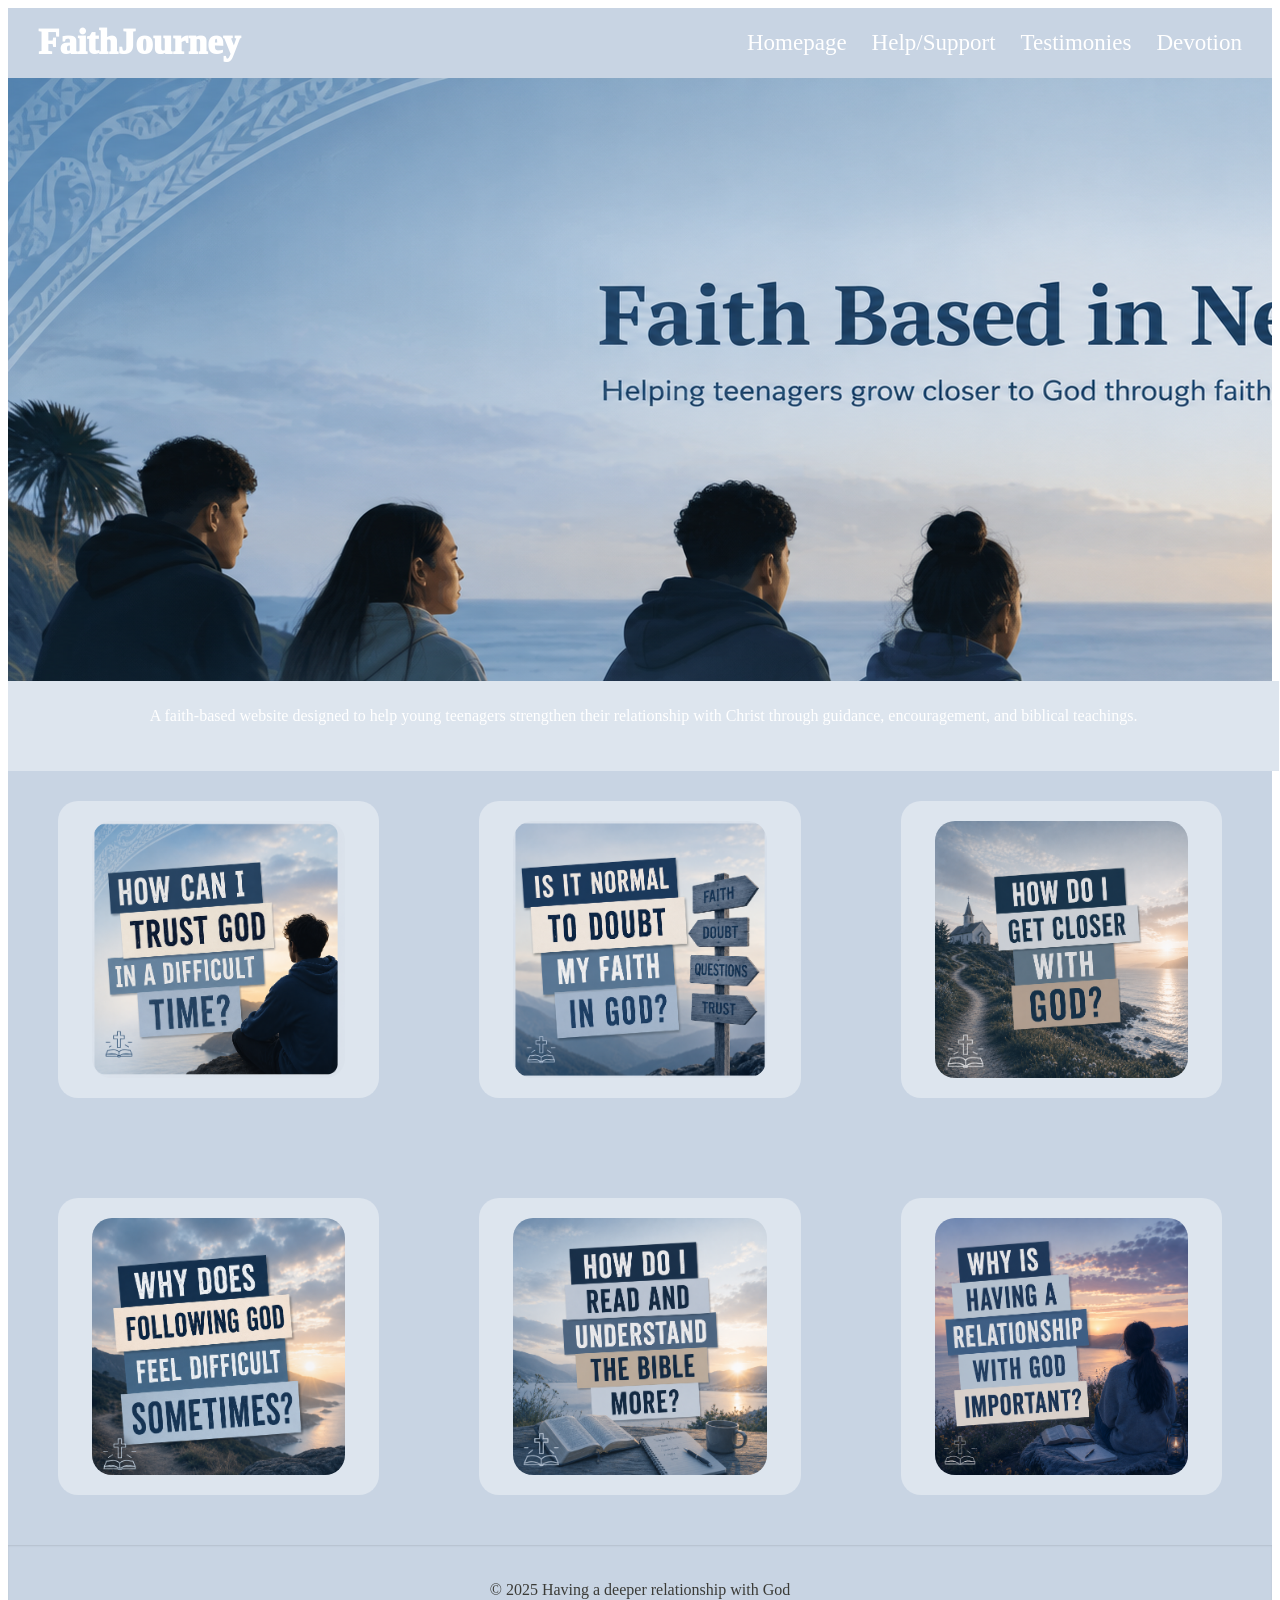
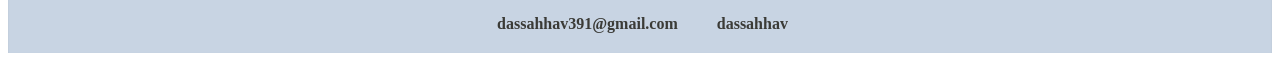
<file: index.html>
<!DOCTYPE html>
<html lang="en">
<head>
    <meta charset="UTF-8">
    <meta name="viewport" content="width=device-width, initial-scale=1.0">
    <title>Faith</title>
    <link rel="stylesheet" href="main.css">
    <link rel="stylesheet" href="https://fonts.googleapis.com/css2?family=Material+Symbols+Outlined:opsz,wght,FILL,GRAD@24,400,0,0&icon_names=church" />
</head>
<body>
    <div class="container">
       <nav class="navbar">
        <div class="logo">FaithJourney</div>
        <ul class="nav-links">
            <li><a href="#">Homepage</a></li>
            <li><a href="support.html">Help/Support</a></li>
            <li><a href="testimonies.html">Testimonies</a></li>
            <li><a href="devotion.html">Devotion</a></li>
        </ul>
       </nav>

        <div class="banner">
            <div class="banner-content">
                <img src="image2.png" alt="header">
            </div>
        </div>

        <div class="text_1">
            <p>A faith-based website designed to help young teenagers strengthen their relationship with Christ through guidance, encouragement, and biblical teachings.</p>
        </div>

        <div class="box_1">
            <a href="section1.html" class="box">
            <img src="picture1.png" alt="How can I trust God?" width="400" height="400"> 
            <div class="overlay"><h3>Is God Real?</h3></div>
         </a>
        </div>
        
        <div class="box_2">
             <a href="section2.html" class="box">
            <img src="image3.png" alt="How can I trust God?" width="400" height="400"> 
            <div class="overlay"><h3>Is God Real?</h3></div>
            </a>
        </div>

        <div class="box_3">
             <a href="section3.html" class="box">
            <img src="image4.png" alt="How can I trust God?" width="400" height="400"> 
            <div class="overlay"><h3>Is God Real?</h3></div>
            </a>
        </div>

        <div class="box_4">
             <a href="section4.html" class="box">
            <img src="image5.png" alt="How can I trust God?" width="400" height="400"> 
            <div class="overlay"><h3>Is God Real?</h3></div>
         </a>
        </div>

        <div class="box_5">
            <a href="section5.html" class="box">
            <img src="image6.png" alt="How can I trust God?" width="400" height="400"> 
            <div class="overlay"><h3>Is God Real?</h3></div>
         </a>
        </div>

        <div class="box_6">
             <a href="section6.html" class="box">
            <img src="image7.png" alt="How can I trust God?" width="400" height="400"> 
            <div class="overlay"><h3>Is God Real?</h3></div>
         </a>
        </div>

        <div class="footer">
            <p>&copy; 2025 Having a deeper relationship with God</p>

            <div class="contact">

            <a href="https://mail.google.com/mail/u/0/#inbox" target="_blank">
                <i class="fa-solid fa-envelope"></i> dassahhav391@gmail.com
             </a>
              <a href="https://www.instagram.com/dassahhav/" target="_blank">
                <i class="fa-brands fa-instagram"></i> dassahhav
            </a>
            </div>
        </div>
    
</body>
</html>
</file>
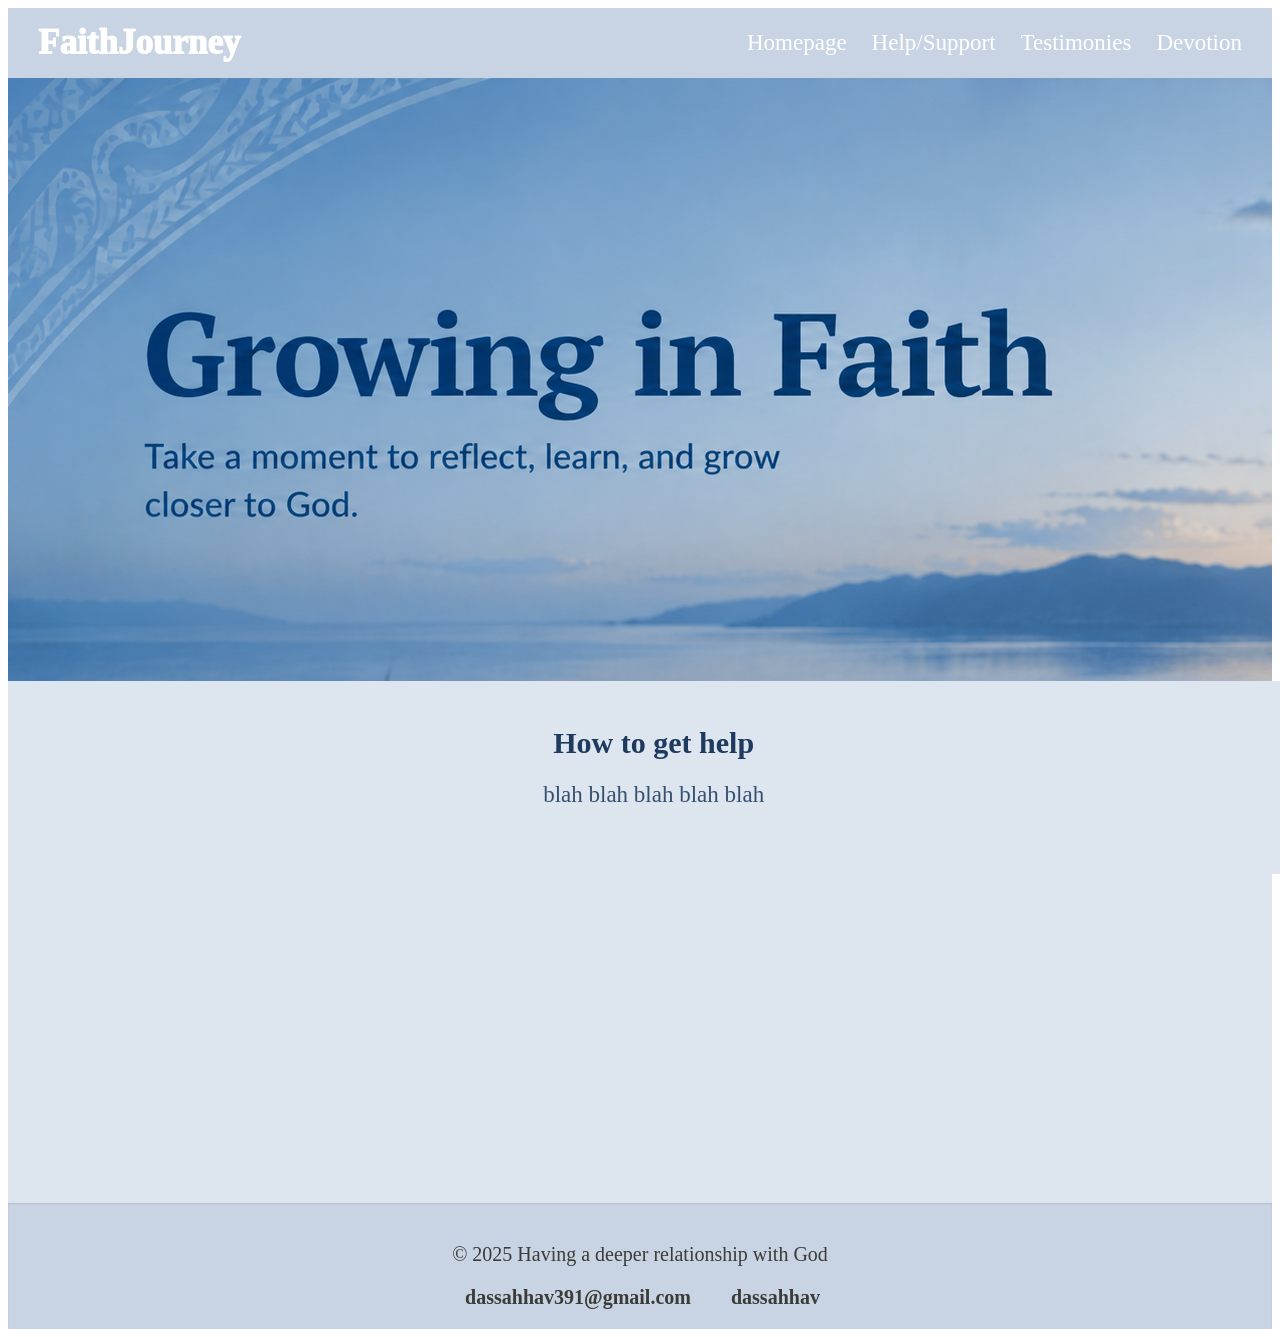
<file: devotion.html>
<!DOCTYPE html>
<html lang="en">
<head>
    <meta charset="UTF-8">
    <meta name="viewport" content="width=device-width, initial-scale=1.0">
    <title>Faith</title>
    <link rel="stylesheet" href="other.css">
    <link rel="stylesheet" href="https://fonts.googleapis.com/css2?family=Material+Symbols+Outlined:opsz,wght,FILL,GRAD@24,400,0,0&icon_names=church" />
</head>
<body>
    <div class="container">
       <nav class="navbar">
        <div class="logo">FaithJourney</div>
        <ul class="nav-links">
            <li><a href="index.html">Homepage</a></li>
            <li><a href="support.html">Help/Support</a></li>
            <li><a href="testimonies.html">Testimonies</a></li>
            <li><a href="#">Devotion</a></li>
        </ul>
       </nav>

        <div class="banner">
            <div class="banner-content">
                <img src="heading4.png" alt="header">
            </div>
        </div>

     <div class="text_1">
        <h2>How to get help</h2>
        <p>blah blah blah blah blah</p>
    </div>

    <div class="video_1">
        <iframe width="560" height="315" src="https://www.youtube.com/embed/vxeI7RXnCIk?si=WA9FU5XGPedaYOU7" title="YouTube video player" frameborder="0" allow="accelerometer; autoplay; clipboard-write; encrypted-media; gyroscope; picture-in-picture; web-share" referrerpolicy="strict-origin-when-cross-origin" allowfullscreen></iframe>
    </div>

        <div class="footer">
            <p>&copy; 2025 Having a deeper relationship with God</p>

            <div class="contact">

            <a href="https://mail.google.com/mail/u/0/#inbox" target="_blank">
                <i class="fa-solid fa-envelope"></i> dassahhav391@gmail.com
             </a>
              <a href="https://www.instagram.com/dassahhav/" target="_blank">
                <i class="fa-brands fa-instagram"></i> dassahhav
            </a>
            </div>
        </div>
</file>
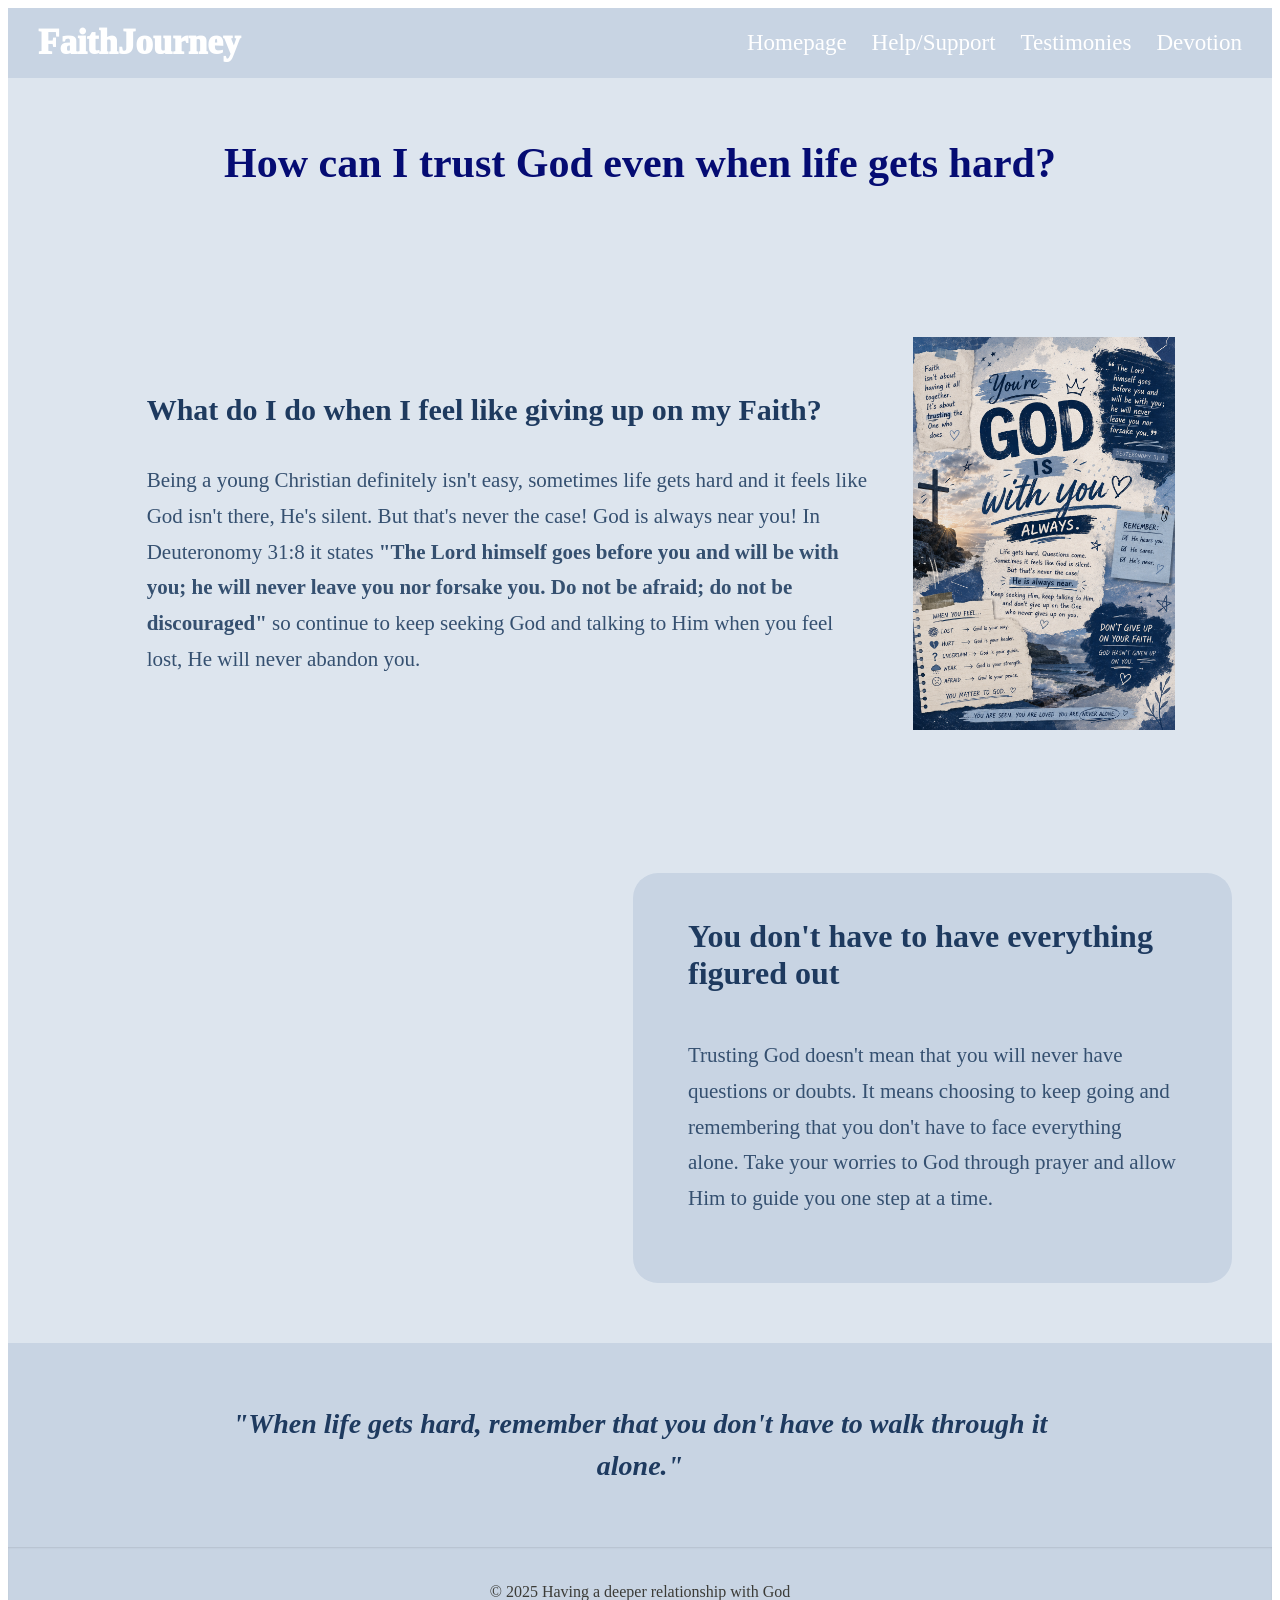
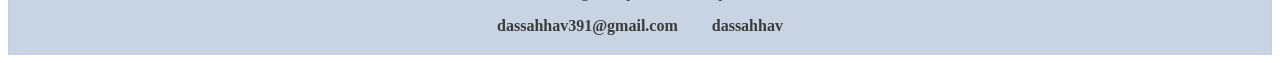
<file: section1.html>
<title>Faith</title>
    <link rel="stylesheet" href="section.css">
    <link rel="stylesheet" href="https://fonts.googleapis.com/css2?family=Material+Symbols+Outlined:opsz,wght,FILL,GRAD@24,400,0,0&icon_names=church" />
</head>
<body>
    <div class="container">
       <nav class="navbar">
        <div class="logo">FaithJourney</div>
        <ul class="nav-links">
            <li><a href="index.html">Homepage</a></li>
            <li><a href="support.html">Help/Support</a></li>
            <li><a href="testimonies.html">Testimonies</a></li>
            <li><a href="devotion.html">Devotion</a></li>
        </ul>
       </nav>

      <div class="heading_1">
    <h1>How can I trust God even when life gets hard?</h1>
</div>

<div class="text_1">
    <h2>What do I do when I feel like giving up on my Faith?</h2>
    <p>
        Being a young Christian definitely isn't easy, sometimes life gets hard and 
        it feels like God isn't there, He's silent. But that's never the case! God is 
        always near you! In Deuteronomy 31:8 it states <b>"The Lord himself goes before you and will be with you; 
        he will never leave you nor forsake you. Do not be afraid; do not be discouraged"</b> so continue to keep 
        seeking God and talking to Him when you feel lost, He will never abandon you.
    </p>
</div>

<div class="image_1">
    <img src="poster1.png" alt="">
</div>

<div class="video_1">
    <iframe width="560" height="315" src="https://www.youtube.com/embed/5714Xt3wKDg?si=2LEYM4CDmcDNGY2v&amp;start=30"
     title="YouTube video player" frameborder="0" allow="accelerometer; autoplay; clipboard-write; encrypted-media; gyroscope;
      picture-in-picture; web-share" referrerpolicy="strict-origin-when-cross-origin" allowfullscreen></iframe>
</div>

<div class="text_2">
    <h2>You don't have to have everything figured out</h2>
    <p>
        Trusting God doesn't mean that you will never have questions or
        doubts. It means choosing to keep going and remembering that you
        don't have to face everything alone. Take your worries to God
        through prayer and allow Him to guide you one step at a time.
    </p>
</div>

<div class="quote">
    <p>
        "When life gets hard, remember that you don't have to walk through
        it alone."
    </p>
</div>

<div class="footer">
            <p>&copy; 2025 Having a deeper relationship with God</p>

            <div class="contact">

            <a href="https://mail.google.com/mail/u/0/#inbox" target="_blank">
                <i class="fa-solid fa-envelope"></i> dassahhav391@gmail.com
             </a>
              <a href="https://www.instagram.com/dassahhav/" target="_blank">
                <i class="fa-brands fa-instagram"></i> dassahhav
            </a>
            </div>
        </div>

</body>
</html>
</file>
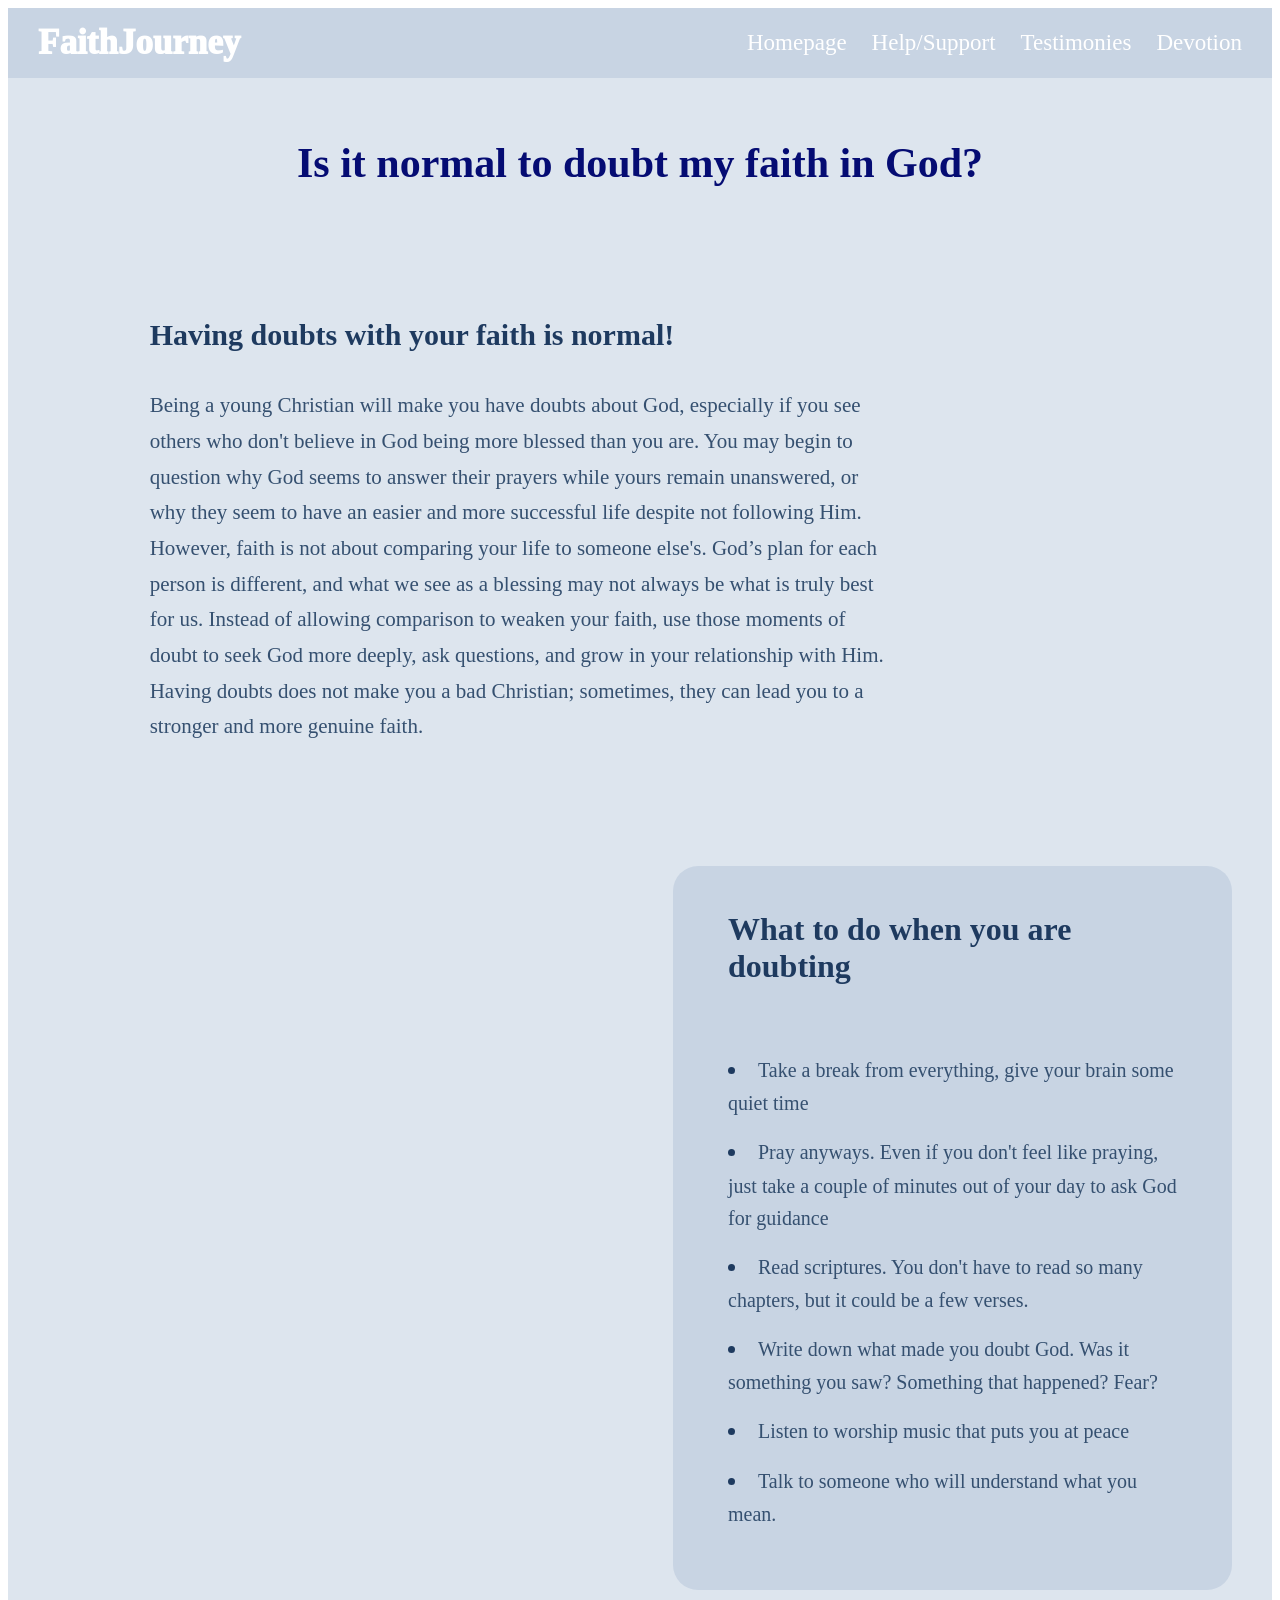
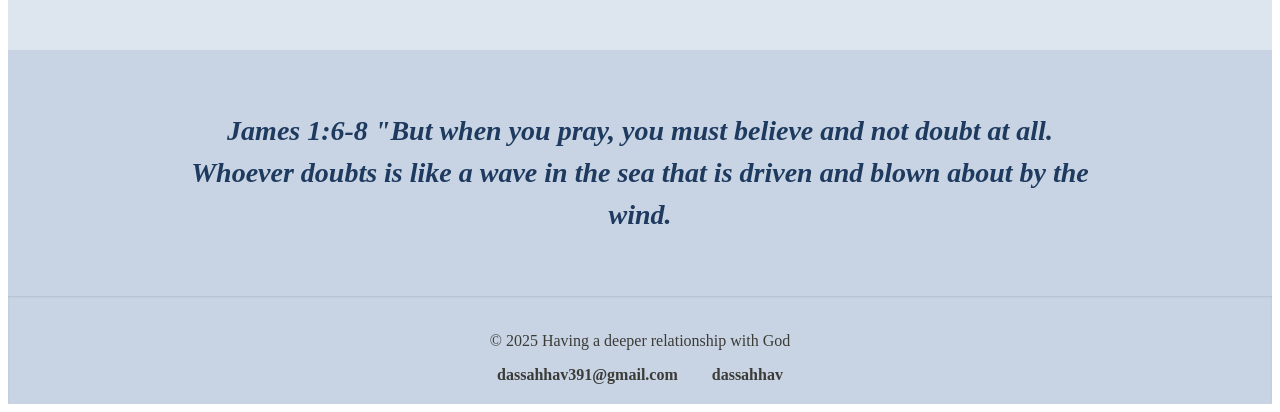
<file: section2.html>
<title>Faith</title>
    <link rel="stylesheet" href="section.css">
    <link rel="stylesheet" href="https://fonts.googleapis.com/css2?family=Material+Symbols+Outlined:opsz,wght,FILL,GRAD@24,400,0,0&icon_names=church" />
</head>
<body>
    <div class="container">
       <nav class="navbar">
        <div class="logo">FaithJourney</div>
        <ul class="nav-links">
            <li><a href="index.html">Homepage</a></li>
            <li><a href="support.html">Help/Support</a></li>
            <li><a href="testimonies.html">Testimonies</a></li>
            <li><a href="devotion.html">Devotion</a></li>
        </ul>
       </nav>

      <div class="heading_1">
    <h1>Is it normal to doubt my faith in God?</h1>
</div>

<div class="text_1">
    <h2>Having doubts with your faith is normal!</h2>
    <p>
    Being a young Christian will make you have doubts about God, especially if you see others 
    who don't believe in God being more blessed than you are. You may begin to question why God
    seems to answer their prayers while yours remain unanswered, or why they seem to have an easier
    and more successful life despite not following Him. However, faith is not about comparing your
    life to someone else's. God’s plan for each person is different, and what we see as a blessing
    may not always be what is truly best for us. Instead of allowing comparison to weaken your faith,
    use those moments of doubt to seek God more deeply, ask questions, and grow in your relationship 
    with Him. Having doubts does not make you a bad Christian; sometimes, they can lead you to a 
    stronger and more genuine faith.
    </p>
</div>

<div class="image_1"></div>

<div class="video_1">
   <iframe width="600" height="400" src="https://www.youtube.com/embed/SDZb9FLqgmU?si=Q4DyKVF2Vn8zlLBF&amp;start=6" 
   title="YouTube video player" frameborder="0" allow="accelerometer; autoplay; clipboard-write; encrypted-media;
    gyroscope; picture-in-picture; web-share" referrerpolicy="strict-origin-when-cross-origin" allowfullscreen></iframe>
</div>

<div class="text_2">
    <h2>What to do when you are doubting</h2>
   <p><li>Take a break from everything, give your brain some quiet time </li>
   <li>Pray anyways. Even if you don't feel like praying, just take a couple of minutes out of your day to ask God for guidance</li>
   <li>Read scriptures. You don't have to read so many chapters, but it could be a few verses.</li> 
   <li>Write down what made you doubt God. Was it something you saw? Something that happened? Fear?</li>
   <li>Listen to worship music that puts you at peace</li>
   <li>Talk to someone who will understand what you mean.</li>
</div>

<div class="quote">
    <p>
        James 1:6-8 "But when you pray, you must believe and not doubt at all. Whoever doubts is like a wave in the sea that is driven and blown about by the wind.
    </p>
</div>

<div class="footer">
            <p>&copy; 2025 Having a deeper relationship with God</p>

            <div class="contact">

            <a href="https://mail.google.com/mail/u/0/#inbox" target="_blank">
                <i class="fa-solid fa-envelope"></i> dassahhav391@gmail.com
             </a>
              <a href="https://www.instagram.com/dassahhav/" target="_blank">
                <i class="fa-brands fa-instagram"></i> dassahhav
            </a>
            </div>
        </div>

</body>
</html>
</file>
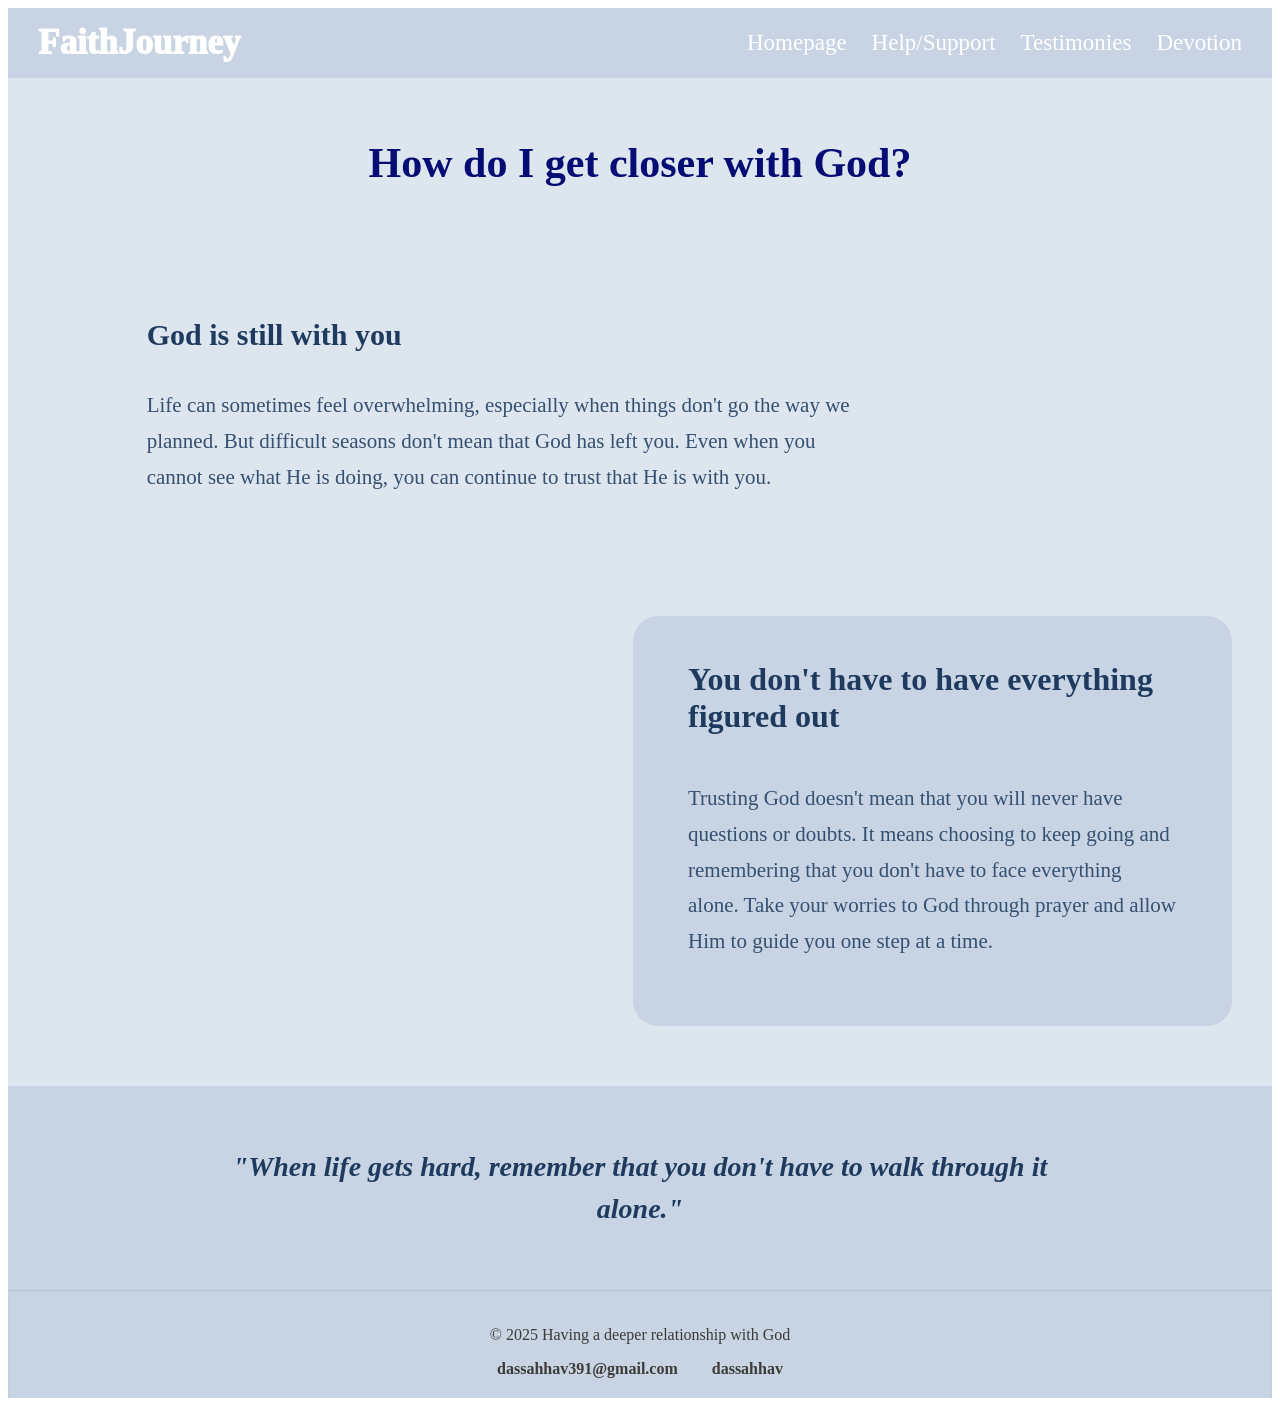
<file: section3.html>
<title>Faith</title>
    <link rel="stylesheet" href="section.css">
    <link rel="stylesheet" href="https://fonts.googleapis.com/css2?family=Material+Symbols+Outlined:opsz,wght,FILL,GRAD@24,400,0,0&icon_names=church" />
</head>
<body>
    <div class="container">
       <nav class="navbar">
        <div class="logo">FaithJourney</div>
        <ul class="nav-links">
            <li><a href="index.html">Homepage</a></li>
            <li><a href="support.html">Help/Support</a></li>
            <li><a href="testimonies.html">Testimonies</a></li>
            <li><a href="devotion.html">Devotion</a></li>
        </ul>
       </nav>

      <div class="heading_1">
    <h1>How do I get closer with God?</h1>
</div>

<div class="text_1">
    <h2>God is still with you</h2>
    <p>
        Life can sometimes feel overwhelming, especially when things don't
        go the way we planned. But difficult seasons don't mean that God
        has left you. Even when you cannot see what He is doing, you can
        continue to trust that He is with you.
    </p>
</div>

<div class="image_1"></div>

<div class="video_1">
    <iframe width="560" height="315" src="https://www.youtube.com/embed/5714Xt3wKDg?si=2LEYM4CDmcDNGY2v&amp;start=30"
     title="YouTube video player" frameborder="0" allow="accelerometer; autoplay; clipboard-write; encrypted-media; gyroscope;
      picture-in-picture; web-share" referrerpolicy="strict-origin-when-cross-origin" allowfullscreen></iframe>
</div>

<div class="text_2">
    <h2>You don't have to have everything figured out</h2>
    <p>
        Trusting God doesn't mean that you will never have questions or
        doubts. It means choosing to keep going and remembering that you
        don't have to face everything alone. Take your worries to God
        through prayer and allow Him to guide you one step at a time.
    </p>
</div>

<div class="quote">
    <p>
        "When life gets hard, remember that you don't have to walk through
        it alone."
    </p>
</div>

<div class="footer">
            <p>&copy; 2025 Having a deeper relationship with God</p>

            <div class="contact">

            <a href="https://mail.google.com/mail/u/0/#inbox" target="_blank">
                <i class="fa-solid fa-envelope"></i> dassahhav391@gmail.com
             </a>
              <a href="https://www.instagram.com/dassahhav/" target="_blank">
                <i class="fa-brands fa-instagram"></i> dassahhav
            </a>
            </div>
        </div>

</body>
</html>
</file>
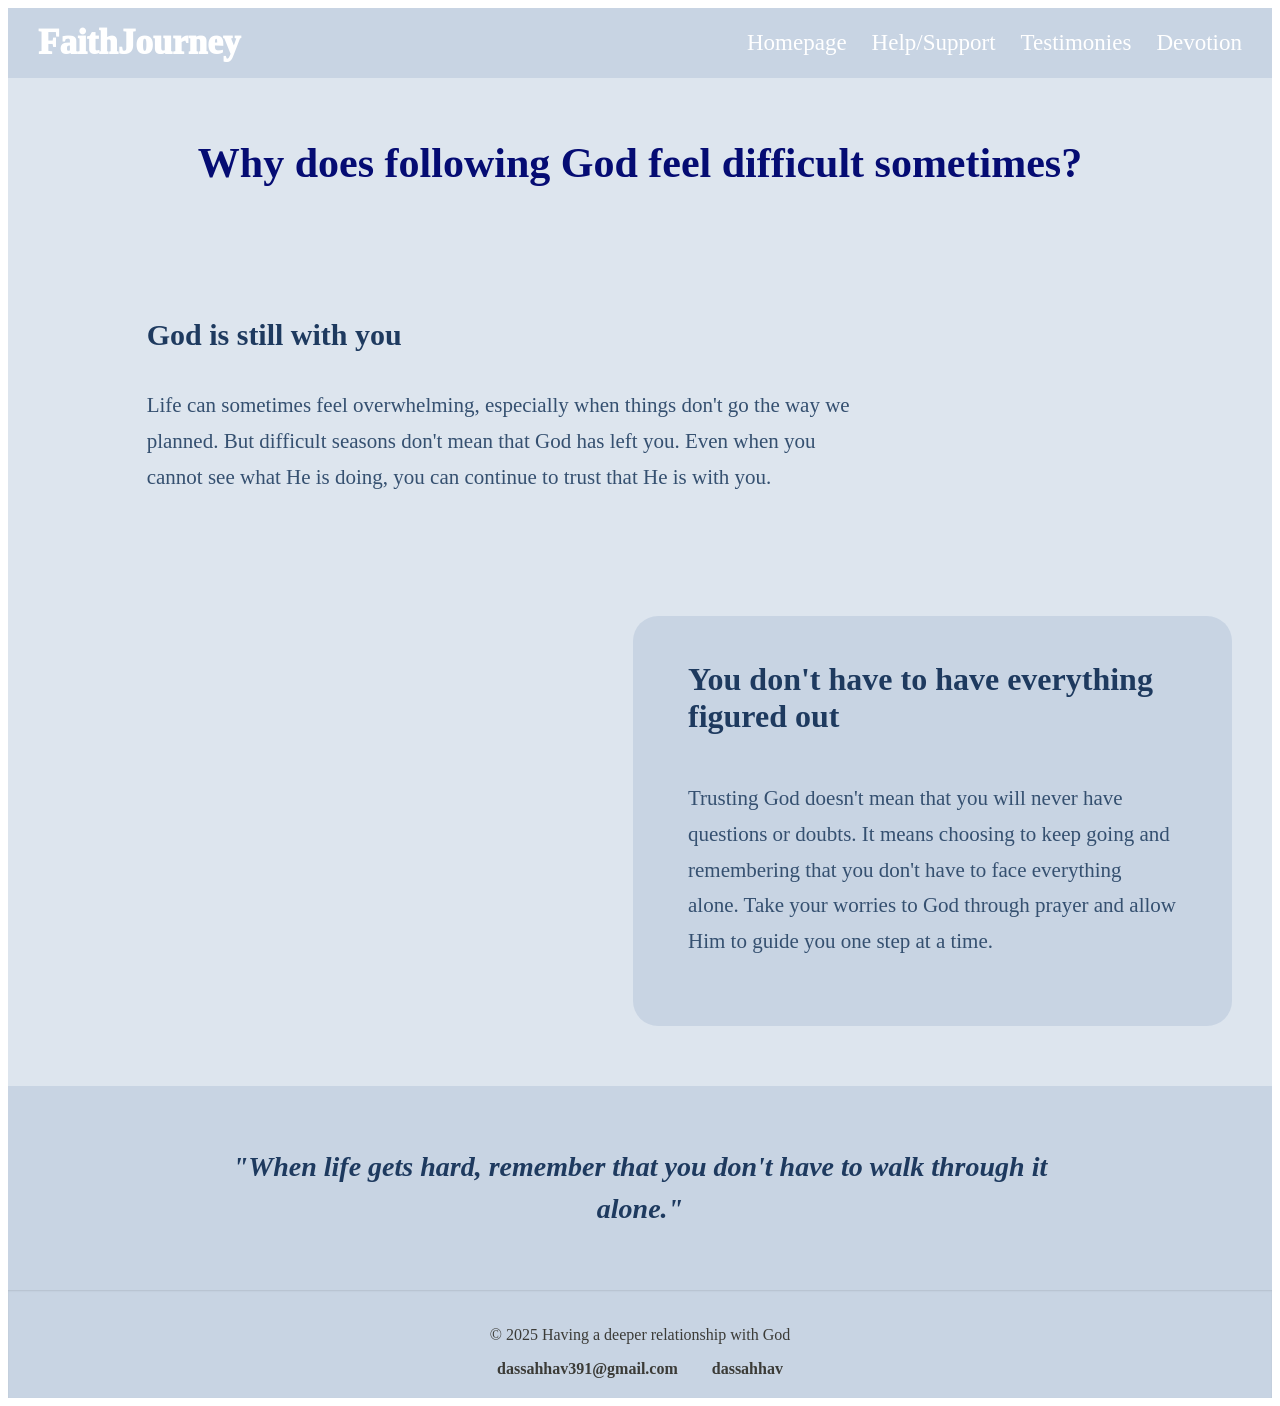
<file: section4.html>
<title>Faith</title>
    <link rel="stylesheet" href="section.css">
    <link rel="stylesheet" href="https://fonts.googleapis.com/css2?family=Material+Symbols+Outlined:opsz,wght,FILL,GRAD@24,400,0,0&icon_names=church" />
</head>
<body>
    <div class="container">
       <nav class="navbar">
        <div class="logo">FaithJourney</div>
        <ul class="nav-links">
            <li><a href="index.html">Homepage</a></li>
            <li><a href="support.html">Help/Support</a></li>
            <li><a href="testimonies.html">Testimonies</a></li>
            <li><a href="devotion.html">Devotion</a></li>
        </ul>
       </nav>

      <div class="heading_1">
    <h1>Why does following God feel difficult sometimes?</h1>
</div>

<div class="text_1">
    <h2>God is still with you</h2>
    <p>
        Life can sometimes feel overwhelming, especially when things don't
        go the way we planned. But difficult seasons don't mean that God
        has left you. Even when you cannot see what He is doing, you can
        continue to trust that He is with you.
    </p>
</div>

<div class="image_1"></div>

<div class="video_1">
    <iframe width="560" height="315" src="https://www.youtube.com/embed/5714Xt3wKDg?si=2LEYM4CDmcDNGY2v&amp;start=30"
     title="YouTube video player" frameborder="0" allow="accelerometer; autoplay; clipboard-write; encrypted-media; gyroscope;
      picture-in-picture; web-share" referrerpolicy="strict-origin-when-cross-origin" allowfullscreen></iframe>
</div>

<div class="text_2">
    <h2>You don't have to have everything figured out</h2>
    <p>
        Trusting God doesn't mean that you will never have questions or
        doubts. It means choosing to keep going and remembering that you
        don't have to face everything alone. Take your worries to God
        through prayer and allow Him to guide you one step at a time.
    </p>
</div>

<div class="quote">
    <p>
        "When life gets hard, remember that you don't have to walk through
        it alone."
    </p>
</div>

<div class="footer">
            <p>&copy; 2025 Having a deeper relationship with God</p>

            <div class="contact">

            <a href="https://mail.google.com/mail/u/0/#inbox" target="_blank">
                <i class="fa-solid fa-envelope"></i> dassahhav391@gmail.com
             </a>
              <a href="https://www.instagram.com/dassahhav/" target="_blank">
                <i class="fa-brands fa-instagram"></i> dassahhav
            </a>
            </div>
        </div>

</body>
</html>
</file>
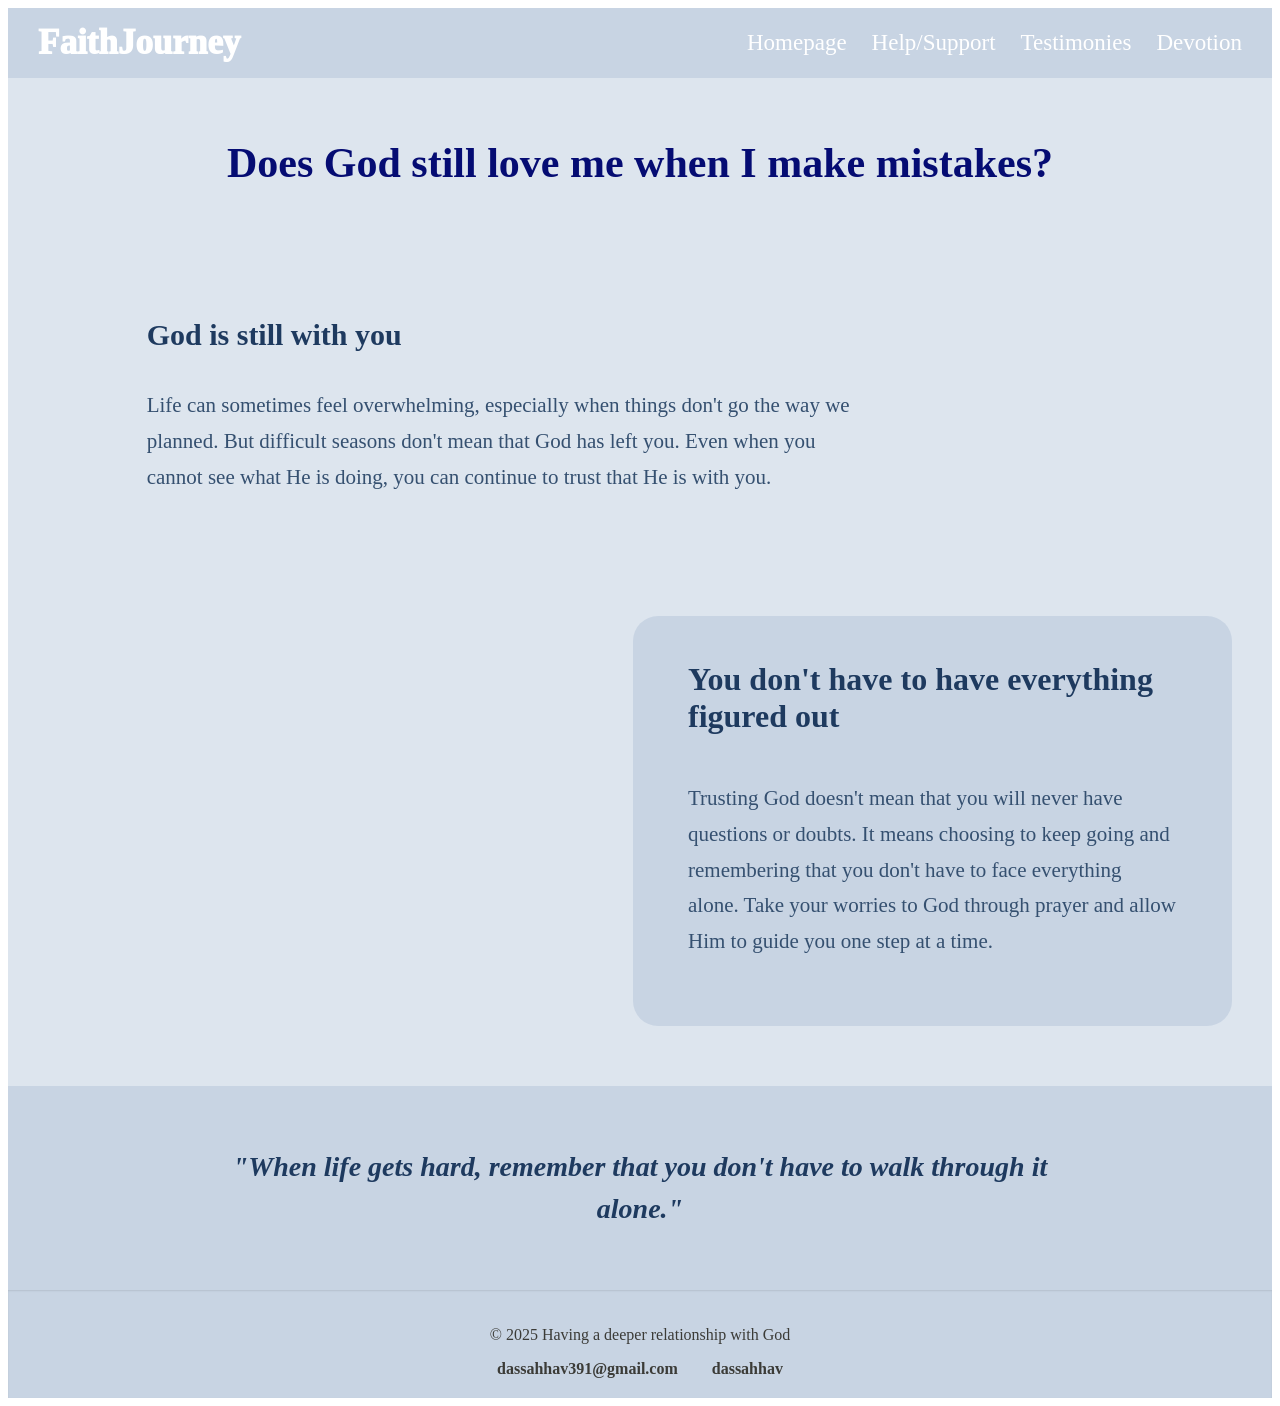
<file: section5.html>
<title>Faith</title>
    <link rel="stylesheet" href="section.css">
    <link rel="stylesheet" href="https://fonts.googleapis.com/css2?family=Material+Symbols+Outlined:opsz,wght,FILL,GRAD@24,400,0,0&icon_names=church" />
</head>
<body>
    <div class="container">
       <nav class="navbar">
        <div class="logo">FaithJourney</div>
        <ul class="nav-links">
            <li><a href="index.html">Homepage</a></li>
            <li><a href="support.html">Help/Support</a></li>
            <li><a href="testimonies.html">Testimonies</a></li>
            <li><a href="devotion.html">Devotion</a></li>
        </ul>
       </nav>

      <div class="heading_1">
    <h1>Does God still love me when I make mistakes?</h1>
</div>

<div class="text_1">
    <h2>God is still with you</h2>
    <p>
        Life can sometimes feel overwhelming, especially when things don't
        go the way we planned. But difficult seasons don't mean that God
        has left you. Even when you cannot see what He is doing, you can
        continue to trust that He is with you.
    </p>
</div>

<div class="image_1"></div>

<div class="video_1">
    <iframe width="560" height="315" src="https://www.youtube.com/embed/5714Xt3wKDg?si=2LEYM4CDmcDNGY2v&amp;start=30"
     title="YouTube video player" frameborder="0" allow="accelerometer; autoplay; clipboard-write; encrypted-media; gyroscope;
      picture-in-picture; web-share" referrerpolicy="strict-origin-when-cross-origin" allowfullscreen></iframe>
</div>

<div class="text_2">
    <h2>You don't have to have everything figured out</h2>
    <p>
        Trusting God doesn't mean that you will never have questions or
        doubts. It means choosing to keep going and remembering that you
        don't have to face everything alone. Take your worries to God
        through prayer and allow Him to guide you one step at a time.
    </p>
</div>

<div class="quote">
    <p>
        "When life gets hard, remember that you don't have to walk through
        it alone."
    </p>
</div>

<div class="footer">
            <p>&copy; 2025 Having a deeper relationship with God</p>

            <div class="contact">

            <a href="https://mail.google.com/mail/u/0/#inbox" target="_blank">
                <i class="fa-solid fa-envelope"></i> dassahhav391@gmail.com
             </a>
              <a href="https://www.instagram.com/dassahhav/" target="_blank">
                <i class="fa-brands fa-instagram"></i> dassahhav
            </a>
            </div>
        </div>

</body>
</html>
</file>
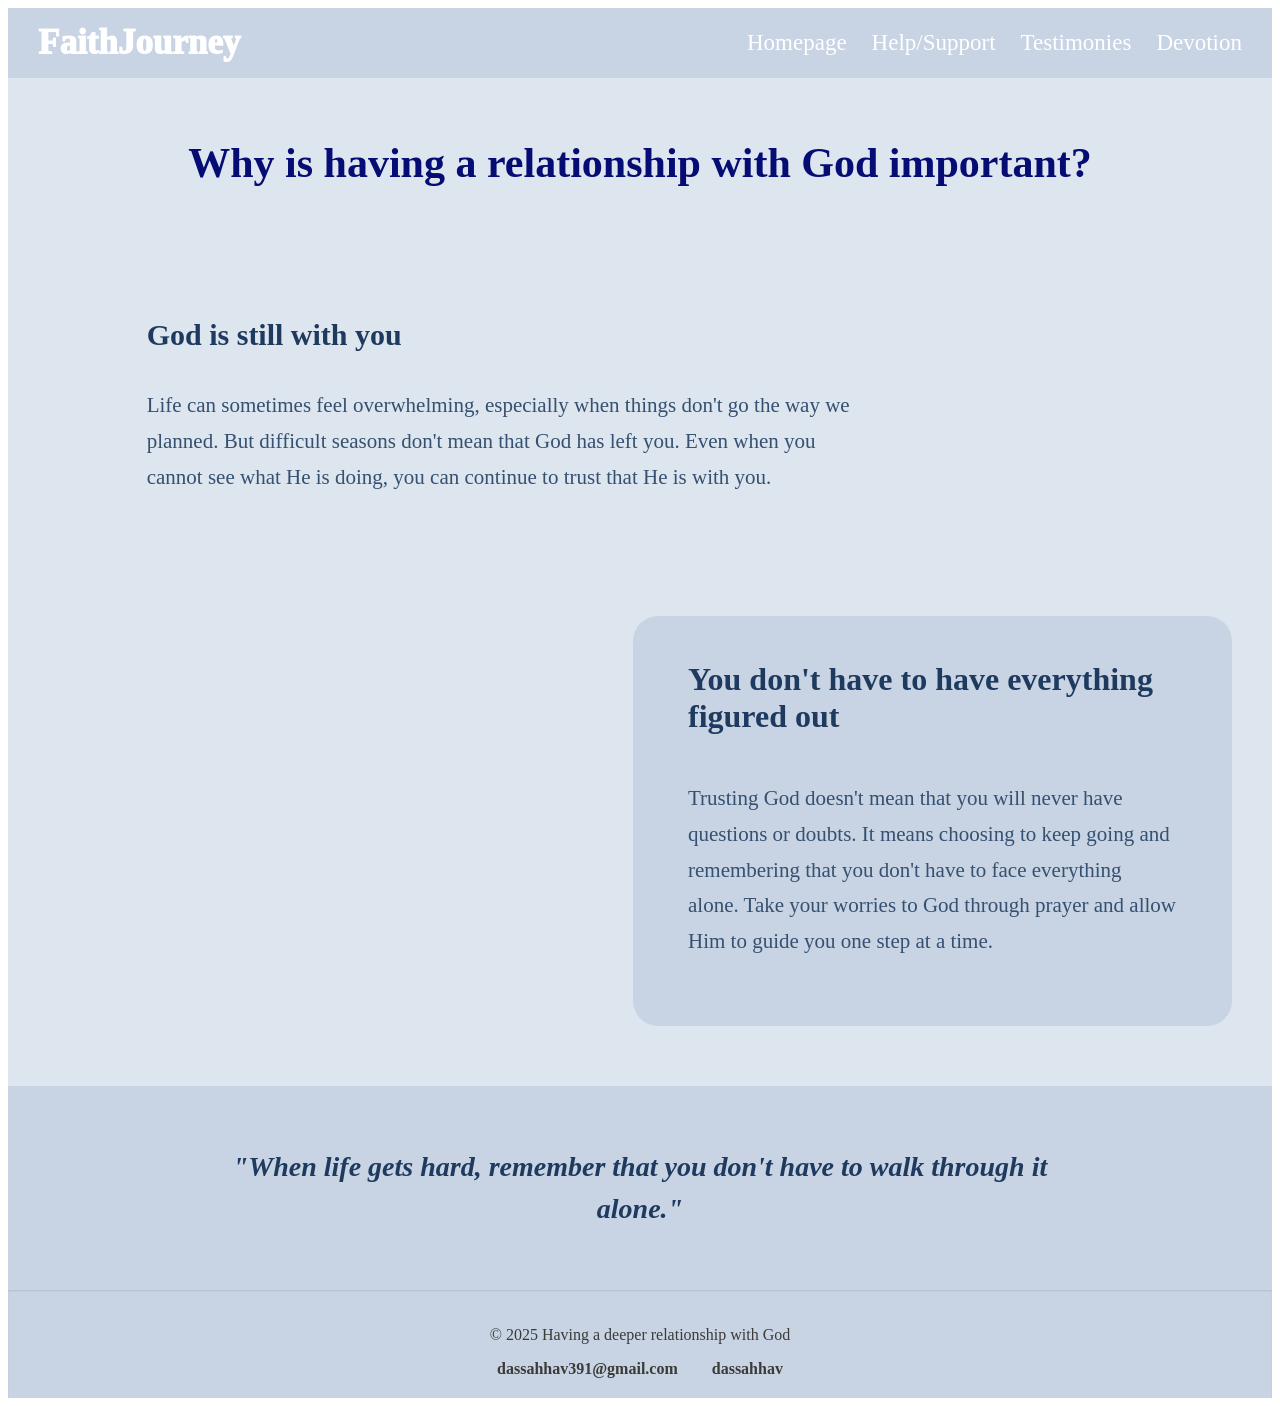
<file: section6.html>
<title>Faith</title>
    <link rel="stylesheet" href="section.css">
    <link rel="stylesheet" href="https://fonts.googleapis.com/css2?family=Material+Symbols+Outlined:opsz,wght,FILL,GRAD@24,400,0,0&icon_names=church" />
</head>
<body>
    <div class="container">
       <nav class="navbar">
        <div class="logo">FaithJourney</div>
        <ul class="nav-links">
            <li><a href="index.html">Homepage</a></li>
            <li><a href="support.html">Help/Support</a></li>
            <li><a href="testimonies.html">Testimonies</a></li>
            <li><a href="devotion.html">Devotion</a></li>
        </ul>
       </nav>

      <div class="heading_1">
    <h1>Why is having a relationship with God important?</h1>
</div>

<div class="text_1">
    <h2>God is still with you</h2>
    <p>
        Life can sometimes feel overwhelming, especially when things don't
        go the way we planned. But difficult seasons don't mean that God
        has left you. Even when you cannot see what He is doing, you can
        continue to trust that He is with you.
    </p>
</div>

<div class="image_1"></div>

<div class="video_1">
    <iframe width="560" height="315" src="https://www.youtube.com/embed/5714Xt3wKDg?si=2LEYM4CDmcDNGY2v&amp;start=30"
     title="YouTube video player" frameborder="0" allow="accelerometer; autoplay; clipboard-write; encrypted-media; gyroscope;
      picture-in-picture; web-share" referrerpolicy="strict-origin-when-cross-origin" allowfullscreen></iframe>
</div>
<div class="text_2">
    <h2>You don't have to have everything figured out</h2>
    <p>
        Trusting God doesn't mean that you will never have questions or
        doubts. It means choosing to keep going and remembering that you
        don't have to face everything alone. Take your worries to God
        through prayer and allow Him to guide you one step at a time.
    </p>
</div>

<div class="quote">
    <p>
        "When life gets hard, remember that you don't have to walk through
        it alone."
    </p>
</div>

<div class="footer">
            <p>&copy; 2025 Having a deeper relationship with God</p>

            <div class="contact">

            <a href="https://mail.google.com/mail/u/0/#inbox" target="_blank">
                <i class="fa-solid fa-envelope"></i> dassahhav391@gmail.com
             </a>
              <a href="https://www.instagram.com/dassahhav/" target="_blank">
                <i class="fa-brands fa-instagram"></i> dassahhav
            </a>
            </div>
        </div>

</body>
</html>
</file>
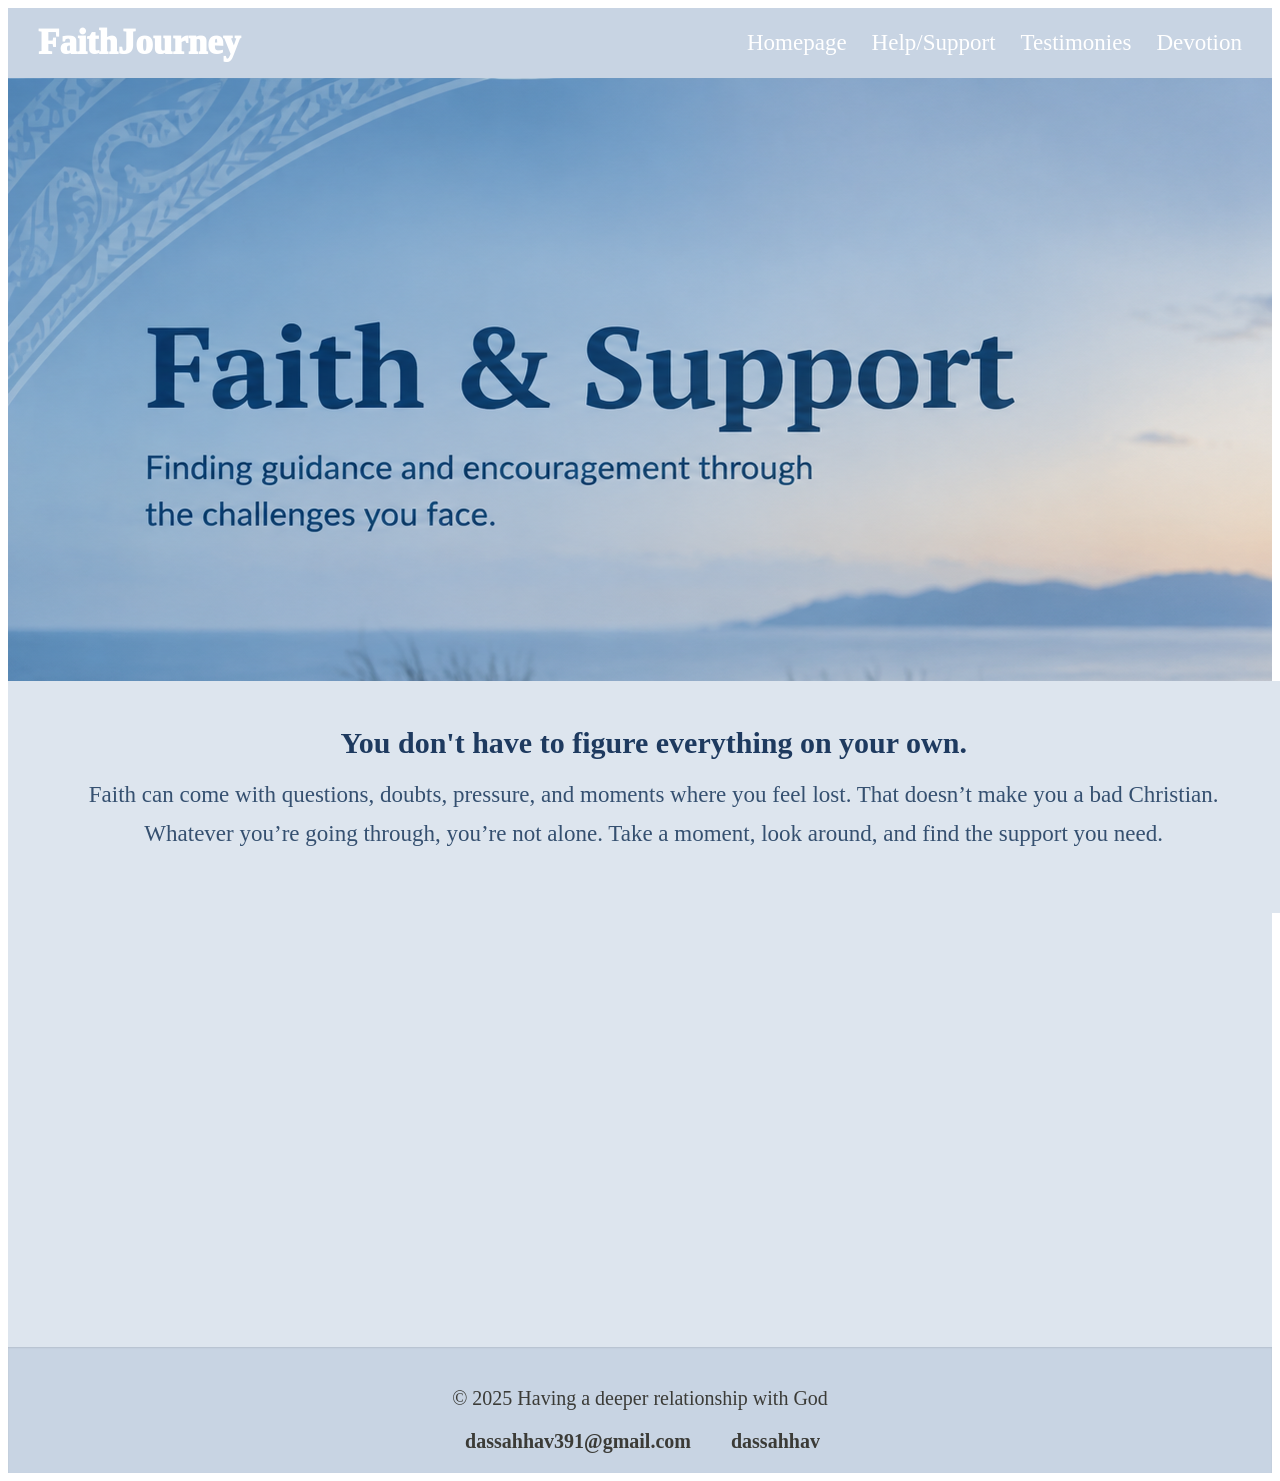
<file: support.html>
<!DOCTYPE html>
<html lang="en">
<head>
    <meta charset="UTF-8">
    <meta name="viewport" content="width=device-width, initial-scale=1.0">
    <title>Faith</title>
    <link rel="stylesheet" href="other.css">
    <link rel="stylesheet" href="https://fonts.googleapis.com/css2?family=Material+Symbols+Outlined:opsz,wght,FILL,GRAD@24,400,0,0&icon_names=church" />
</head>
<body>
    <div class="container">
       <nav class="navbar">
        <div class="logo">FaithJourney</div>
        <ul class="nav-links">
            <li><a href="index.html">Homepage</a></li>
            <li><a href="#">Help/Support</a></li>
            <li><a href="testimonies.html">Testimonies</a></li>
            <li><a href="devotion.html">Devotion</a></li>
        </ul>
       </nav>

   <div class="banner">
            <div class="banner-content">
                <img src="heading2.png" alt="header">
            </div>
        </div>

        <div class="text_1">
        <h2><b>You don't have to figure everything on your own.</b></h2>
        <p>Faith can come with questions, doubts, pressure, and moments where you feel lost.
        That doesn’t make you a bad Christian. Whatever you’re going through, you’re not alone. 
        Take a moment, look around, and find the support you need.</p>
    </div>

    <div class="video_1">
        <iframe width="715" height="420" src="https://www.youtube.com/embed/vxeI7RXnCIk?si=WA9FU5XGPedaYOU7" title="YouTube video player" frameborder="0" allow="accelerometer; autoplay; clipboard-write; encrypted-media; gyroscope; picture-in-picture; web-share" referrerpolicy="strict-origin-when-cross-origin" allowfullscreen></iframe>
    </div>

        <div class="footer">
            <p>&copy; 2025 Having a deeper relationship with God</p>

            <div class="contact">

            <a href="https://mail.google.com/mail/u/0/#inbox" target="_blank">
                <i class="fa-solid fa-envelope"></i> dassahhav391@gmail.com
             </a>
              <a href="https://www.instagram.com/dassahhav/" target="_blank">
                <i class="fa-brands fa-instagram"></i> dassahhav
            </a>
            </div>
        </div>
</file>
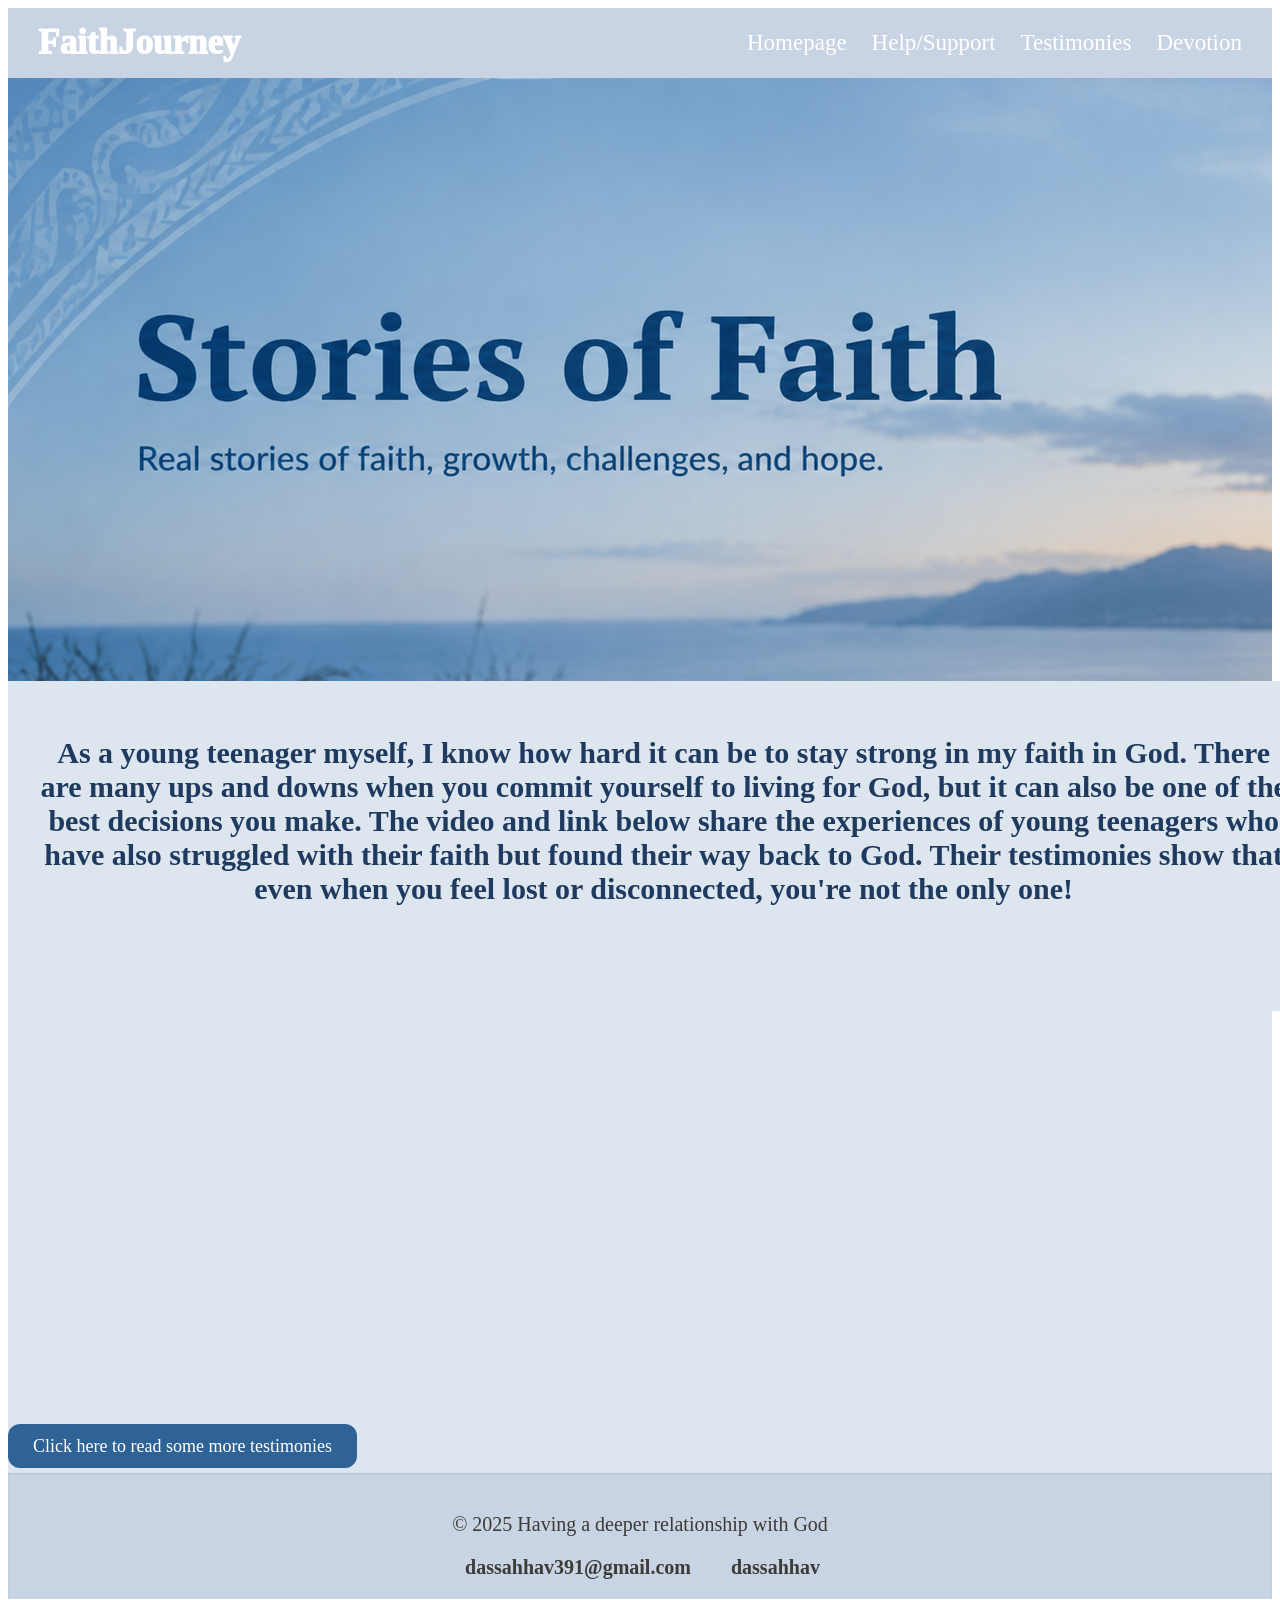
<file: testimonies.html>
<!DOCTYPE html>
<html lang="en">
<head>
    <meta charset="UTF-8">
    <meta name="viewport" content="width=device-width, initial-scale=1.0">
    <title>Faith</title>
    <link rel="stylesheet" href="other.css">
    <link rel="stylesheet" href="https://fonts.googleapis.com/css2?family=Material+Symbols+Outlined:opsz,wght,FILL,GRAD@24,400,0,0&icon_names=church" />
</head>
<body>
    <div class="container">
       <nav class="navbar">
        <div class="logo">FaithJourney</div>
        <ul class="nav-links">
            <li><a href="index.html">Homepage</a></li>
            <li><a href="support.html">Help/Support</a></li>
            <li><a href="#">Testimonies</a></li>
            <li><a href="devotion.html">Devotion</a></li>
        </ul>
       </nav>

         <div class="banner">
            <div class="banner-content">
                <img src="heading3.png" alt="header">
            </div>
        </div>

     <div class="text_1 testimonies-text">
        <h2>As a young teenager myself, I know how hard it can be to stay strong in my faith in God. 
            There are many ups and downs when you commit yourself to living for God, but it can also 
            be one of the best decisions you make. The video and link below share the experiences of 
            young teenagers who have also struggled with their faith but found their way back to God.
            Their testimonies show that even when you feel lost or disconnected, you're not the only one!</h2>
    </div>

    <div class="video_1">
       <iframe width="700" height="415" src="https://www.youtube.com/embed/XYCSCFhZY9I?si=PaZzIR2IrU0wVlZ_" title="YouTube video player" frameborder="0" allow="accelerometer; autoplay; clipboard-write; encrypted-media; gyroscope; picture-in-picture; web-share" referrerpolicy="strict-origin-when-cross-origin" allowfullscreen></iframe>
    </div>

    <p><a href="https://www.premierchristianity.com/stories/testimonies" class="link-box">Click here to read some more testimonies</a></p>

        <div class="footer">
            <p>&copy; 2025 Having a deeper relationship with God</p>

            <div class="contact">

            <a href="https://mail.google.com/mail/u/0/#inbox" target="_blank">
                <i class="fa-solid fa-envelope"></i> dassahhav391@gmail.com
             </a>
              <a href="https://www.instagram.com/dassahhav/" target="_blank">
                <i class="fa-brands fa-instagram"></i> dassahhav
            </a>
            </div>
        </div>
</file>
<file: main.css>
.container {
    background-color: #c8d4e3;
    display: grid;
    grid-template-columns: 1fr 1fr 1fr;
    grid-template-rows: auto;
    grid-template-areas: 
    "navbar navbar navbar"
    "banner banner banner"
    "text_1 text_1 text_1"
    "box_1 box_2 box_3"
    "box_4 box_5 box_6"
    "feedback feedback feedback"
    "emotions emotions emotions"
    "footer footer footer";
}

.navbar {
    grid-area: navbar;
    display: flex;
    justify-content: space-between;
    align-items: center;
    background-color: #c8d4e3;
    color: white;
    padding: 15px 30px;
    font-size: 23px;
}

.nav-links {
    list-style: none;
    display: flex;
    gap: 25px;
    margin: 0;
    padding: 0;
}

.nav-links a {
    color: white;
    text-decoration: none;
}

.nav-links a:hover {
    color: #255d92;
}

.logo {
    font-weight: 1000;
    font-size: 35px;
}

.banner {
    grid-area: banner;
    width: 100%;
    height: 67vh;
    overflow: hidden;
}

.banner-image {
    width: 100%;
    height: 100%;
    object-fit: cover;
    display: block;
}

.text_1 {
    grid-area: text_1;
    background-color:  #DDE5EE;
    color: white;
    align-items: center;
    text-align: center;
    width: 99%;
    height: 100%;
    padding: 10px;
}

.box_1 {
    grid-area: box_1;
    background-color: #DDE5EE;
    gap: 25px;
    max-width: 1200px;
    margin: 50px;
    padding: 20px;
    position: relative;
    display: block;
    border-radius: 20px;
    text-decoration: none;  
    text-align: center;
}

.box_1 img {
    width: 90%;
    height: 100%;
    border-radius: 20px;
}

.box_1:hover img {
    transform: scale(1.08);
}

.overlay {
    position: absolute;
    inset: 0;
    display: flex;
    justify-content: center;
    align-items: center;
    opacity: 0;
}

.box_2 {
    grid-area: box_2;
    background-color: #DDE5EE;
     gap: 25px;
    max-width: 1200px;
    margin: 50px;
    padding: 20px;
    position: relative;
    display: block;
    border-radius: 20px;
    text-decoration: none;  
    text-align: center;
}

.box_2 img {
    width: 90%;
    height: 100%;
    border-radius: 20px;
}

.box_2:hover img {
    transform: scale(1.08);
}

.overlay {
    position: absolute;
    inset: 0;
    display: flex;
    justify-content: center;
    align-items: center;
    opacity: 0;
}

.box_3 {
    grid-area: box_3;
    background-color: #DDE5EE;
     gap: 25px;
    max-width: 1200px;
    margin: 50px;
    padding: 20px;
    position: relative;
    display: block;
    border-radius: 20px;
    text-decoration: none;  
    text-align: center;
}

.box_3 img {
    width: 90%;
    height: 100%;
    border-radius: 20px;
}

.box_3:hover img {
    transform: scale(1.08);
}

.overlay {
    position: absolute;
    inset: 0;
    display: flex;
    justify-content: center;
    align-items: center;
    opacity: 0;
}

.box_4 {
    grid-area: box_4;
    background-color: #DDE5EE;
     gap: 25px;
    max-width: 1200px;
    margin: 50px;
    padding: 20px;
    position: relative;
    display: block;
    border-radius: 20px;
    text-decoration: none;  
    text-align: center;
}

.box_4 img {
    width: 90%;
    height: 100%;
    border-radius: 20px;
}

.box_4:hover img {
    transform: scale(1.08);
}

.overlay {
    position: absolute;
    inset: 0;
    display: flex;
    justify-content: center;
    align-items: center;
    opacity: 0;
}

.box_5 {
    grid-area: box_5;
    background-color:#DDE5EE;
     gap: 25px;
    max-width: 1200px;
    margin: 50px;
    padding: 20px;
    position: relative;
    display: block;
    border-radius: 20px;
    text-decoration: none; 
    text-align: center; 
}

.box_5 img {
    width: 90%;
    height: 100%;
    border-radius: 20px;
}

.box_5:hover img {
    transform: scale(1.08);
}

.overlay {
    position: absolute;
    inset: 0;
    display: flex;
    justify-content: center;
    align-items: center;
    opacity: 0;
}


.box_6 {
    grid-area: box_6;
    background-color: #DDE5EE;
     gap: 25px;
    max-width: 1200px;
    margin: 50px;
    padding: 20px;
    position: relative;
    display: block;
    border-radius: 20px;
    text-decoration: none;  
    text-align: center;
}

.box_6 img {
    width: 90%;
    height: 100%;
    border-radius: 20px;
}

.box_6:hover img {
    transform: scale(1.08);
}

.overlay {
    position: absolute;
    inset: 0;
    display: flex;
    justify-content: center;
    align-items: center;
    opacity: 0;

}

.footer {
    grid-column: 1 / -1;
    background-color: #c8d4e3;
    text-align: center;
    padding: 20px;
    font-size: 1rem;
    color: #3B3B37;
    box-shadow: inset 0 1px 2px rgba(0,0,0,0.1);

    width: 100%;
    box-sizing: border-box;
}

.footer .contact {
    margin-top: 10px;
}

.footer .contact a {
    color: #3B3B37;
    text-decoration: none;
    margin: 0 15px;
    font-weight: 600;
    transition: color 0.3s ease;
}

.footer .contact a:hover {
    color: #4A4D4A;
}

.footer .contact i {
    margin-right: 5px;
}
</file>
<file: other.css>
.body {
    margin: 0;
    font-family: sans-serif;
}

.container {
    background-color: #DDE5EE;
    display: grid;
    grid-template-columns: 1fr 1fr 1fr;
    grid-template-rows: auto;
    grid-template-areas: 
    "navbar navbar navbar"
    "banner banner banner"
    "text_1 text_1 text_1"
    "video_1 video_1 video_1"
    "link_box link_box link_box"
    "footer footer footer"
}

.navbar {
    grid-area: navbar;
    display: flex;
    justify-content: space-between;
    align-items: center;
    background-color: #c8d4e3;
    color: white;
    padding: 15px 30px;
    font-size: 23px;
}

.nav-links {
    list-style: none;
    display: flex;
    gap: 25px;
    margin: 0;
    padding: 0;
}

.nav-links a {
    color: white;
    text-decoration: none;
}

.nav-links a:hover {
    color: #255d92;
}

.logo {
    font-weight: 1000;
    font-size: 35px;
}

.banner {
    grid-area: banner;
    width: 100%;
    height: 67vh;
    overflow: hidden;
}

.banner-image {
    width: 100%;
    height: 100%;
    object-fit: cover;
}

.text_1 {
    grid-area: text_1;
    background-color:  #DDE5EE;
    color: white;
    align-items: center;
    text-align: center;
    width: 99%;
    height: 100%;
    padding: 20px;
    font-size: 18px;
}

.text_1 h2 {
    color: #1E3A5F;
    font-size: 30px;
    margin-bottom: 15px;
}

.text_1 p {
    color: #355070;
    font-size: 23px;
    line-height: 1.7;
    max-width: 1200px;
    margin: 0 auto;
}


.testimonies-text {
    padding: 30px;
    color: #1E3A5F;
}

.testimonies-text p {
    color: #355070;
    font-size: 23px;
    line-height: 1.7;
}

.video_1 {
    grid-area: video_1;
    background-color: #DDE5EE;
    color: white;
    align-items: center;
    text-align: center;
    padding: 25px;
}

.video_1 iframe {
    border-radius: 15px;
    overflow: hidden;
    border: none;
}

.link-box {
    padding: 12px 25px;
    background-color: #306395;
    color: white;
    text-decoration: none;
    border-radius: 12px;
    font-size: 18px;
}

.link-box:hover {
    background-color: #193971;
    transform: translateY(-2px);
}

.footer {
    grid-area: footer;
    background-color: #c8d4e3;
    text-align: center;
    padding: 20px;
    font-size: 20px;
    color: #3B3B37;
    box-shadow: inset 0 1px 2px rgba(0,0,0,0.1);

    width: 100%;
    box-sizing: border-box;
}

.footer .contact {
    margin-top: 10px;
}

.footer .contact a {
    color: #3B3B37;
    text-decoration: none;
    margin: 0 15px;
    font-weight: 600;
    transition: color 0.3s ease;
}

.footer .contact a:hover {
    color: #4A4D4A;
}

.footer .contact i {
    margin-right: 5px;
}
</file>
<file: section.css>
.body {
    margin: 0;
    font-family: sans-serif;
}

.container {
    background-color: #DDE5EE;
    display: grid;
    grid-template-columns: 1fr 1fr 1fr;
    grid-template-rows: auto;
    grid-template-areas: 
    "navbar navbar navbar"
    "heading_1 heading_1 heading_1"
    "text_1 text_1 image_1"
    "video_1 text_2 text_2"
    "quote quote quote"
    "footer footer footer"
    "bottom_navbar bottom_navbar bottom_navbar";
    
    min-height: 100vh;
}

.navbar {
    grid-area: navbar;
    display: flex;
    justify-content: space-between;
    align-items: center;
    background-color: #c8d4e3;
    color: white;
    padding: 15px 30px;
    font-size: 23px;
}

.nav-links {
    list-style: none;
    display: flex;
    gap: 25px;
    margin: 0;
    padding: 0;
}

.nav-links a {
    color: white;
    text-decoration: none;
}

.nav-links a:hover {
    color: #255d92;
}

.logo {
    font-weight: 1000;
    font-size: 35px;
}


.heading_1 {
    grid-area: heading_1;
    text-align: center;
    color: rgb(5, 12, 115);

    padding: 60px 30px 45px;
}

.heading_1 h1 {
    font-size: 42px;
    margin: 0 auto;
    max-width: 1000px;
    line-height: 1.2;
}


.text_1,
.text_2 {
    display: flex;
    flex-direction: column;
    justify-content: center;

    padding: 60px;
    box-sizing: border-box;
}

.text_1 {
    grid-area: text_1;
    padding-left: 15%;
}

.text_2 {
    grid-area: text_2;
    padding-right: 15%;
}

.text_1 h2,
.text_2 h2 {
    color: #1E3A5F;
    font-size: 30px;
    margin-bottom: 15px;
}

.text_1 p,
.text_2 p {
    color: #355070;
    font-size: 21px;
    line-height: 1.7;
    max-width: 750px;
}

.text_2 {
    background-color: #c8d4e3;
    border-radius: 25px;
    margin: 40px;
    padding: 45px 55px;
    box-sizing: border-box;
}

.text_2 h2 {
    color: #1E3A5F;
    font-size: 32px;
    margin-top: 0;
    margin-bottom: 25px;
}

.text_2 ul {
    padding-left: 25px;
    margin: 0;
}

.text_2 li {
    color: #355070;
    font-size: 20px;
    line-height: 1.6;
    margin-bottom: 15px;
}

.text_2 li::marker {
    color: #1E3A5F;
    font-size: 1.1em;
}

.verse {
    background-color: #DDE5EE;
    border-left: 5px solid #1E3A5F;
    border-radius: 10px;
    padding: 20px 25px;
    margin-top: 30px;
}

.verse b {
    color: #1E3A5F;
    font-size: 20px;
}

.verse p {
    color: #355070;
    font-size: 18px;
    line-height: 1.6;
    margin: 10px 0 0;
}

.image_1 {
    grid-area: image_1;
    display: flex;
    justify-content: flex-start;
    align-items: center;
    margin-left: -20px;
    padding-right: 20%;
}

.image_1 img {
    width: 90%;
    max-width: 550px;
    height: 600px;
    object-fit: contain;
}

.video_1 {
    grid-area: video_1;
    background-color: #DDE5EE;
    color: white;
    align-items: center;
    text-align: center;
    padding-left: 25px;
    padding-top: 25px;
}

.video_1 iframe {
    border-radius: 15px;
    overflow: hidden;
    border: none;
}

.quote {
    grid-area: quote;
    background-color: #c8d4e3;
    text-align: center;
    padding: 60px 30px;
    margin-top: 20px;
}

.quote p {
    color: #1E3A5F;
    font-size: 28px;
    font-weight: bold;
    font-style: italic;
    max-width: 900px;
    margin: auto;
    line-height: 1.5;
}

.footer {
    grid-area: footer;
    background-color: #c8d4e3;
    text-align: center;
    padding: 20px;
    font-size: 1rem;
    color: #3B3B37;
    box-shadow: inset 0 1px 2px rgba(0,0,0,0.1);
    width: 100%;
    box-sizing: border-box;
}

.footer .contact {
    margin-top: 10px;
}

.footer .contact a {
    color: #3B3B37;
    text-decoration: none;
    margin: 0 15px;
    font-weight: 600;
    transition: color 0.3s ease;
}

.footer .contact a:hover {
    color: #4A4D4A;
}


/* ================= MOBILE ================= */

@media (max-width: 800px) {

    .navbar {
        flex-direction: column;
        gap: 15px;
        text-align: center;
    }

    .nav-links {
        flex-wrap: wrap;
        justify-content: center;
        gap: 15px;
        font-size: 18px;
    }

    .logo {
        font-size: 30px;
    }

    .container {
        grid-template-columns: 1fr;

        grid-template-areas:
        "navbar"
        "heading_1"
        "text_1"
        "image_1"
        "text_2"
        "image_2"
        "quote"
        "footer";
    }

    .heading_1 {
        padding: 45px 20px 30px;
    }

    .heading_1 h1 {
        font-size: 32px;
    }

    .text_1,
    .text_2 {
        padding: 40px 25px;
    }

    .text_1 p,
    .text_2 p {
        font-size: 18px;
    }

    .image_1,
    .image_2 {
        margin: 20px;
        min-height: 280px;
    }

    .quote {
        padding: 45px 20px;
    }

    .quote p {
        font-size: 22px;
    }
}
</file>
